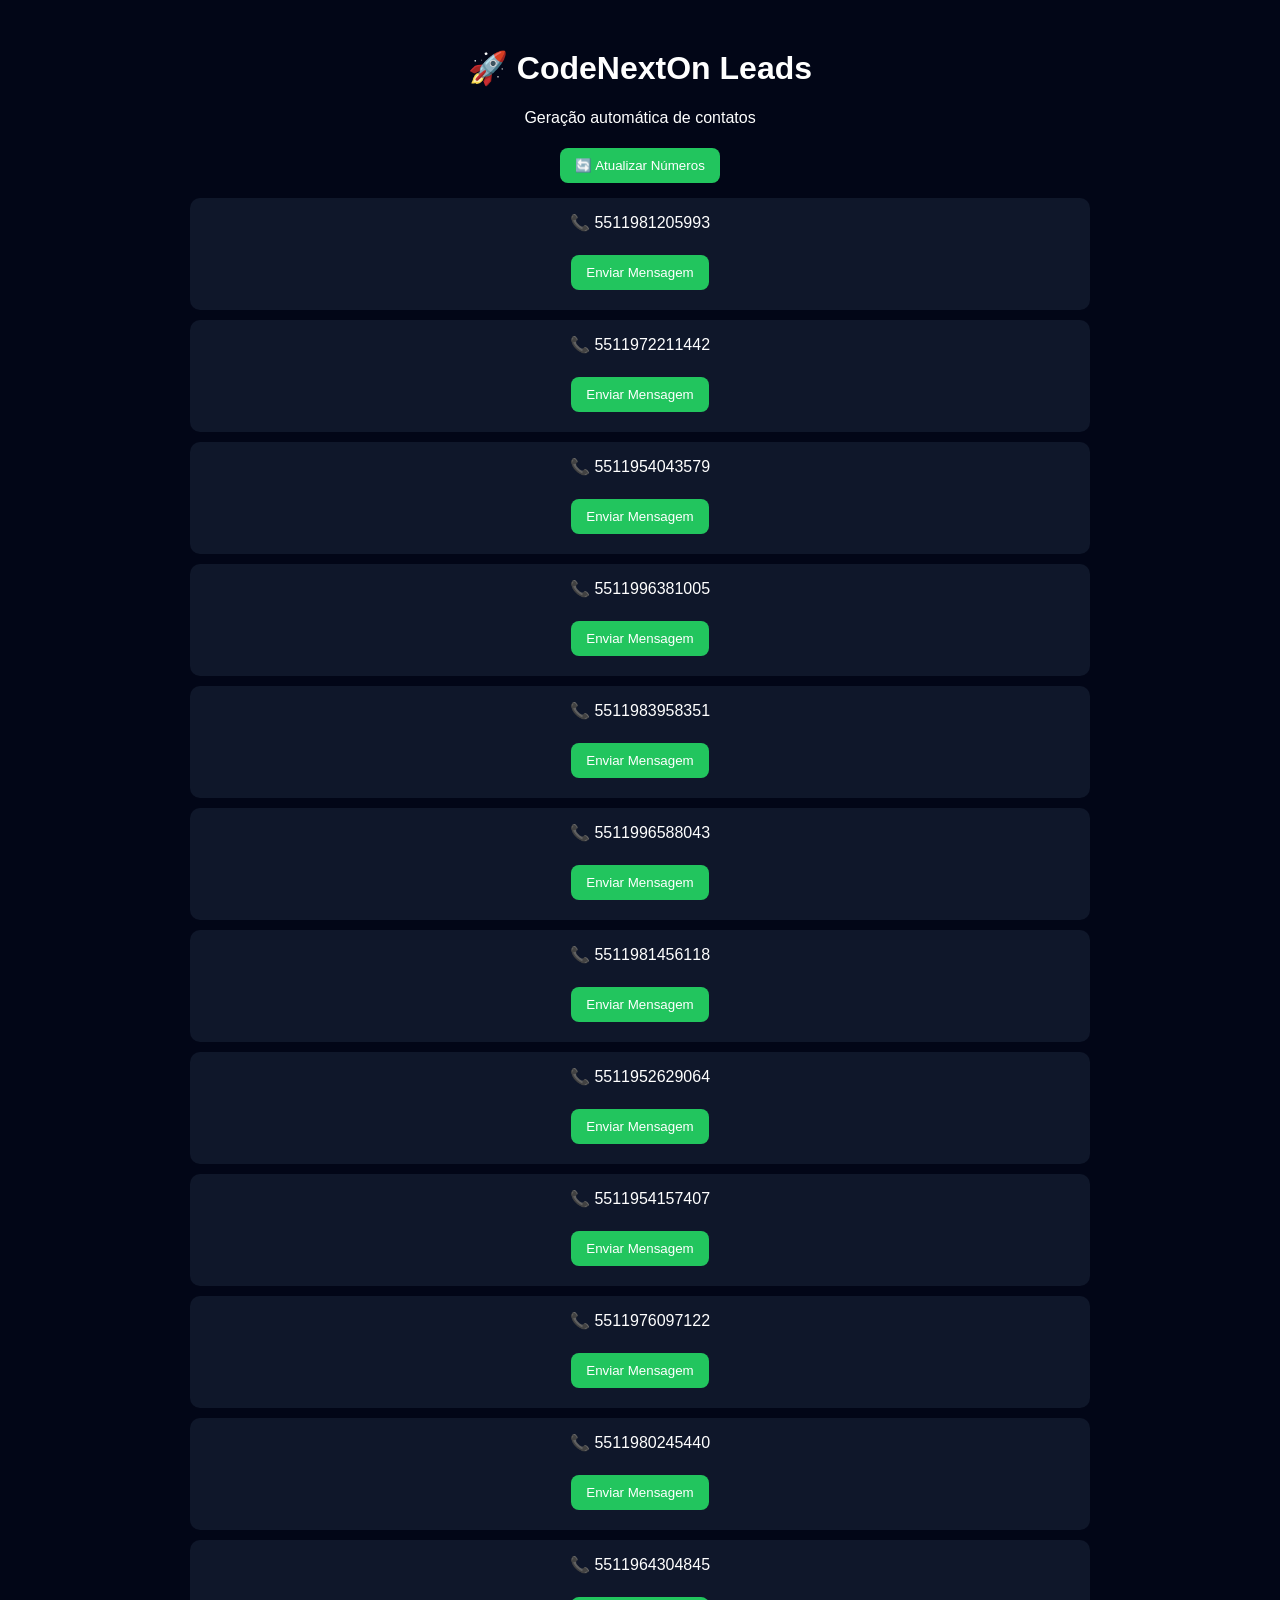
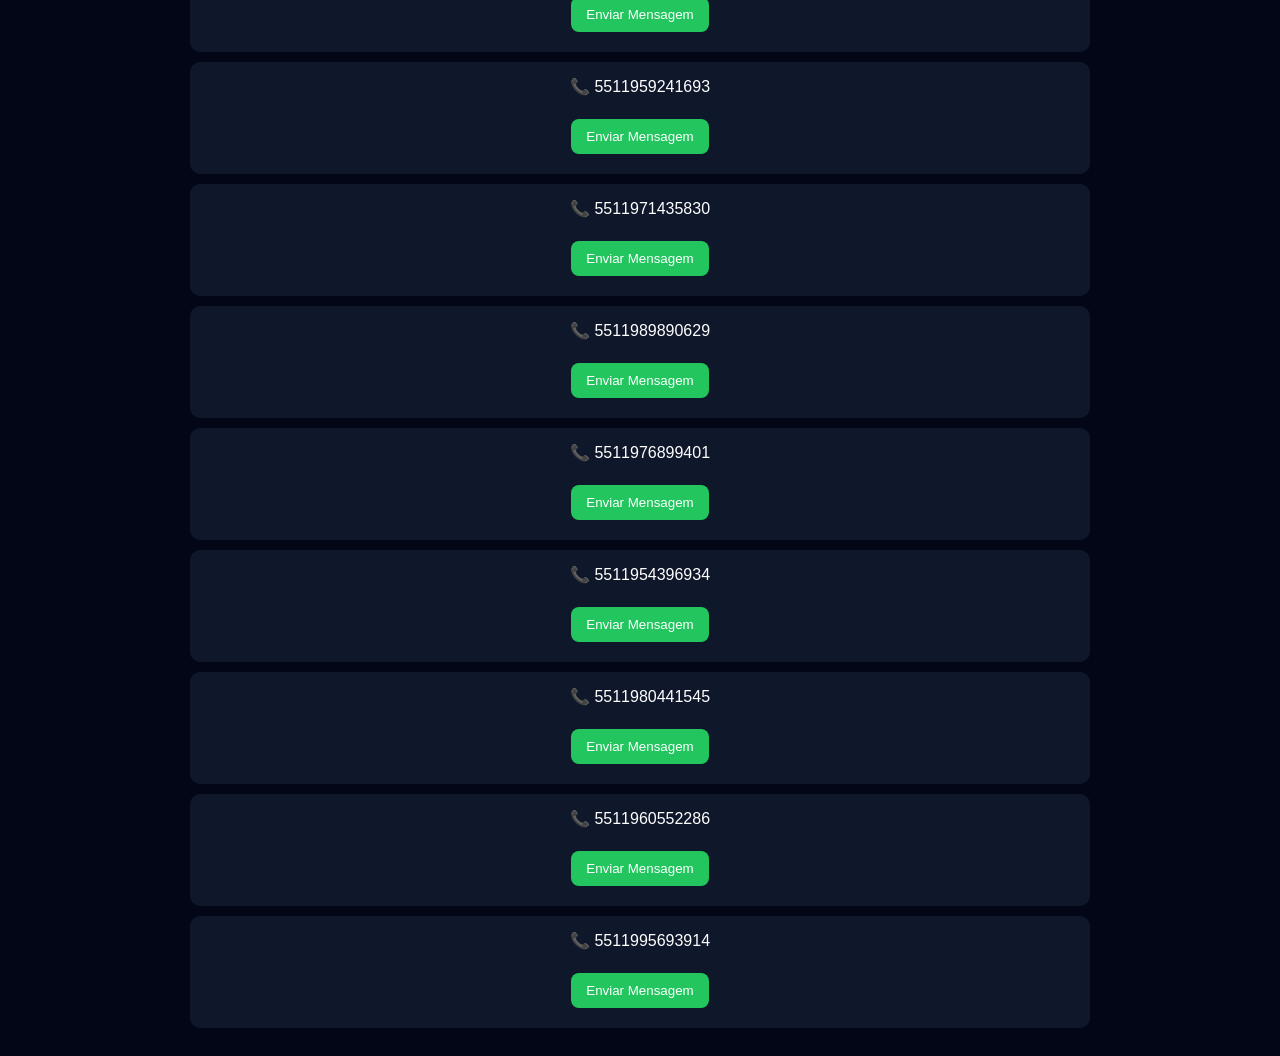
<file: admin/contatos.html>
<!DOCTYPE html>
<html lang="pt-BR">
<head>
<meta charset="UTF-8">
<meta name="viewport" content="width=device-width, initial-scale=1.0">
<title>CodeNextOn - Leads Automáticos</title>

<style>
body {
    font-family: Arial;
    background: #020617;
    color: white;
    padding: 20px;
}
.container {
    max-width: 900px;
    margin: auto;
    text-align: center;
}
.card {
    background: #0f172a;
    padding: 15px;
    border-radius: 10px;
    margin-top: 10px;
}
button {
    padding: 10px 15px;
    background: #22c55e;
    border: none;
    border-radius: 8px;
    color: white;
    cursor: pointer;
    margin: 5px;
}
</style>
</head>

<body>

<div class="container">
    <h1>🚀 CodeNextOn Leads</h1>
    <p>Geração automática de contatos</p>

    <button onclick="gerarLista()">🔄 Atualizar Números</button>

    <div id="lista"></div>
</div>

<script>

// GERAR NÚMERO
function gerarNumero() {
    let numero = "55119";

    let segundoDigito = [9,8,7,6,5][Math.floor(Math.random()*5)];
    numero += segundoDigito;

    for (let i = 0; i < 7; i++) {
        numero += Math.floor(Math.random() * 10);
    }

    return numero;
}

// MENSAGEM
function gerarMensagem() {
    return "Bom dia, tudo bem?\n\n" +
    "Somos a CodeNextOn, especializados na criação de sites profissionais e sistemas personalizados.\n\n" +
    "Ajudamos empresas a aumentar sua presença online e atrair mais clientes.\n\n" +
    "Conheça nosso trabalho:\n" +
    "https://CodeNextOn.com.br\n\n" +
    "Ficamos à disposição 😊";
}

// GERAR LISTA
function gerarLista() {
    let lista = document.getElementById("lista");
    lista.innerHTML = "";

    for (let i = 0; i < 20; i++) {
        let numero = gerarNumero();
        let msg = gerarMensagem();

        let link = "https://wa.me/" + numero + "?text=" + encodeURIComponent(msg);

        let div = document.createElement("div");
        div.className = "card";

        div.innerHTML = `
            📞 ${numero}<br><br>

            <a href="${link}" target="_blank">
                <button>Enviar Mensagem</button>
            </a>
        `;

        lista.appendChild(div);
    }
}

window.onload = gerarLista;

</script>

</body>
</html>
</file>
